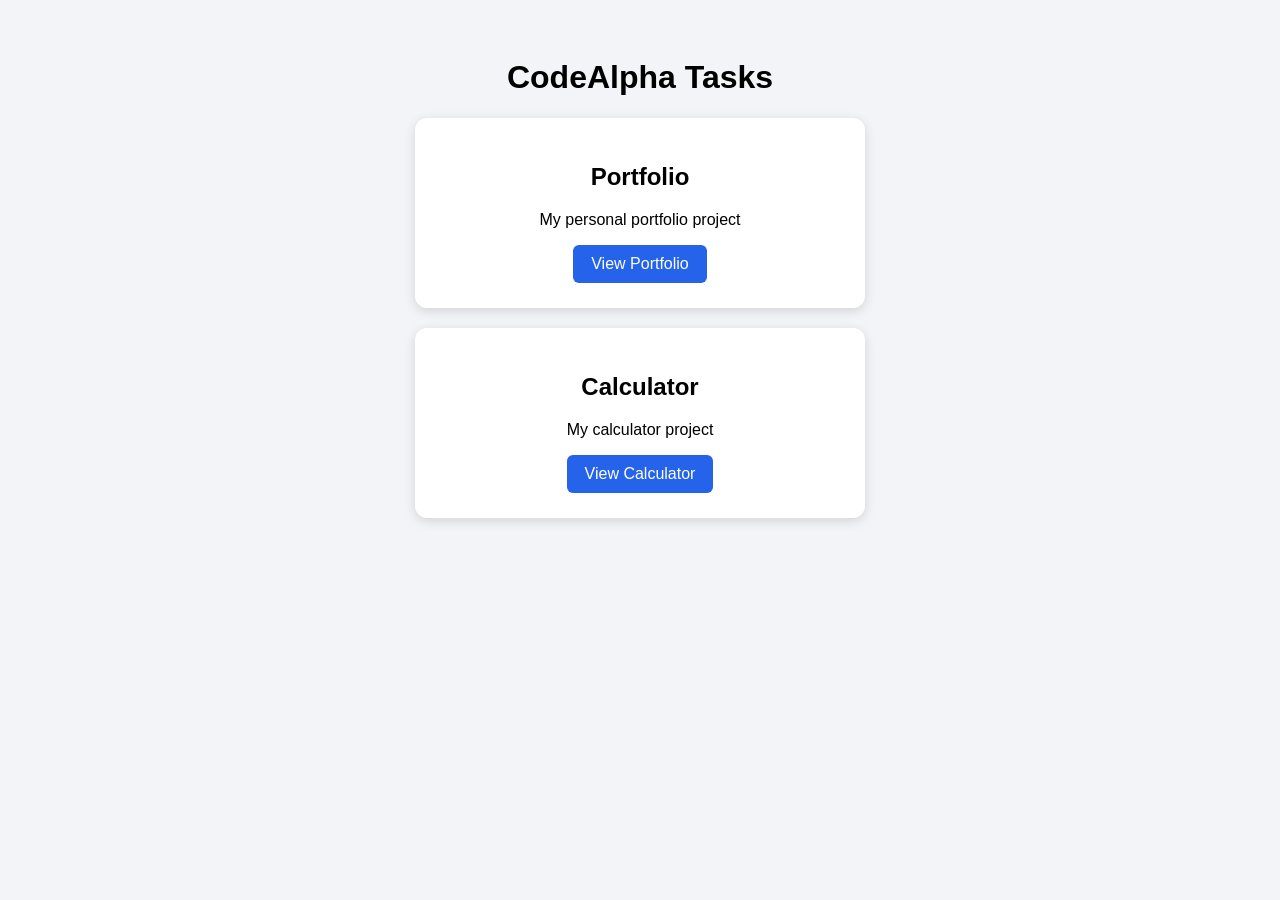
<file: index.html>
<!DOCTYPE html>
<html lang="en">
<head>
  <meta charset="UTF-8">
  <meta name="viewport" content="width=device-width, initial-scale=1.0">
  <title>CodeAlpha Tasks</title>
  <style>
    body {
      font-family: Arial, sans-serif;
      text-align: center;
      background: #f2f4f8;
      padding: 30px;
    }

    .card {
      background: white;
      max-width: 400px;
      margin: 20px auto;
      padding: 25px;
      border-radius: 12px;
      box-shadow: 0 3px 12px #0002;
    }

    a {
      display: inline-block;
      background: #2563eb;
      color: white;
      padding: 10px 18px;
      border-radius: 6px;
      text-decoration: none;
    }
  </style>
</head>
<body>
  <h1>CodeAlpha Tasks</h1>

  <div class="card">
    <h2>Portfolio</h2>
    <p>My personal portfolio project</p>
    <a href="./portfolio/">View Portfolio</a>
  </div>

  <div class="card">
  <h2>Calculator</h2>
  <p>My calculator project</p>
  <a href="./codealpha_Calculator/index.html">View Calculator</a>

  </div>
</body>
</html>
</file>
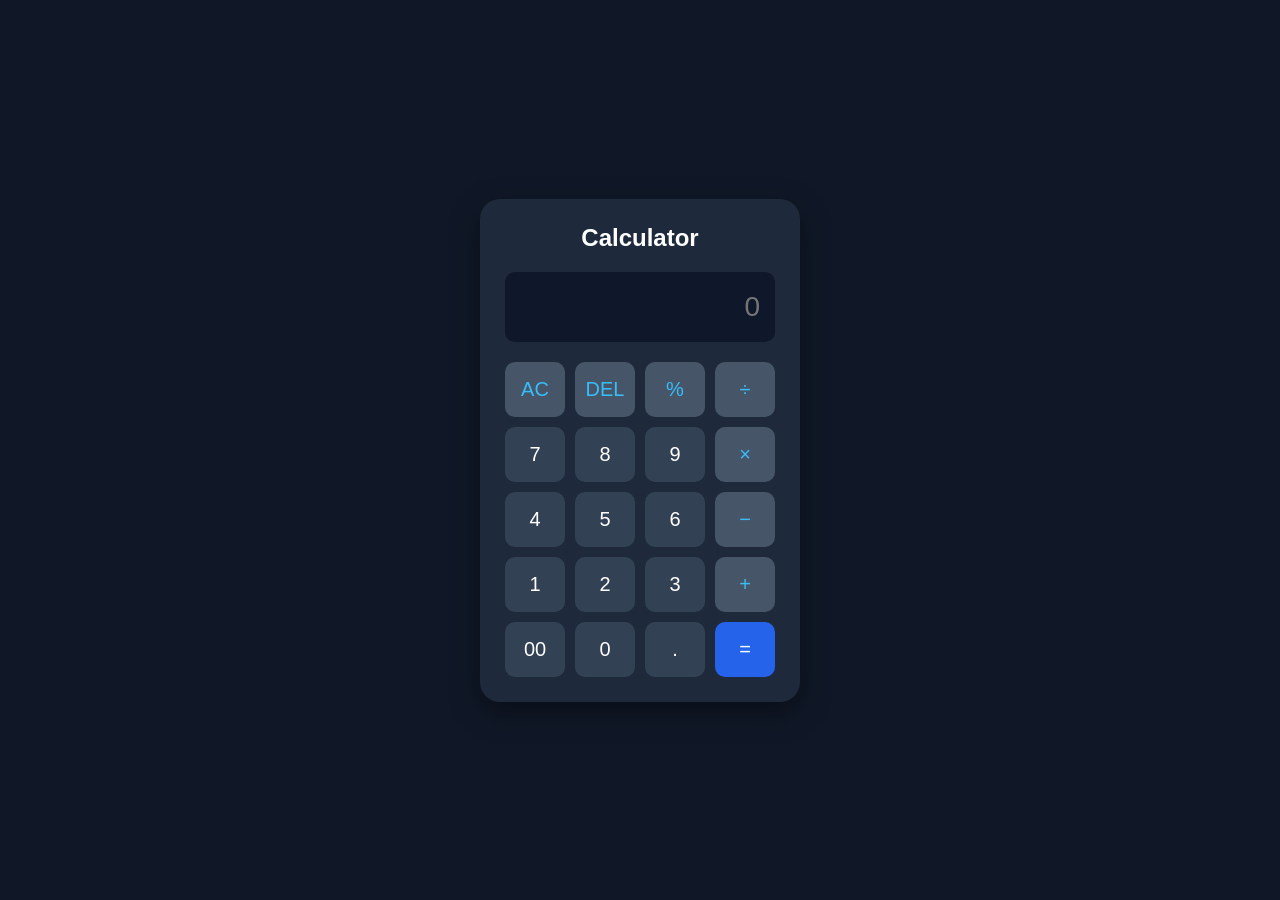
<file: codealpha_Calculater/index.html>
<!DOCTYPE html>
<html lang="en">
<head>
    <meta charset="UTF-8">
    <meta name="viewport" content="width=device-width, initial-scale=1.0">
    <title>CodeAlpha Calculator</title>
    <link rel="stylesheet" href="style.css">
</head>
<body>
    <div class="calculator">
        <h2>Calculator</h2>

        <input type="text" id="display" readonly placeholder="0">

        <div class="buttons">
            <button class="operator" onclick="clearDisplay()">AC</button>
            <button class="operator" onclick="deleteLast()">DEL</button>
            <button class="operator" onclick="appendValue('%')">%</button>
            <button class="operator" onclick="appendValue('/')">÷</button>

            <button onclick="appendValue('7')">7</button>
            <button onclick="appendValue('8')">8</button>
            <button onclick="appendValue('9')">9</button>
            <button class="operator" onclick="appendValue('*')">×</button>

            <button onclick="appendValue('4')">4</button>
            <button onclick="appendValue('5')">5</button>
            <button onclick="appendValue('6')">6</button>
            <button class="operator" onclick="appendValue('-')">−</button>

            <button onclick="appendValue('1')">1</button>
            <button onclick="appendValue('2')">2</button>
            <button onclick="appendValue('3')">3</button>
            <button class="operator" onclick="appendValue('+')">+</button>

            <button onclick="appendValue('00')">00</button>
            <button onclick="appendValue('0')">0</button>
            <button onclick="appendValue('.')">.</button>
            <button class="equal" onclick="calculate()">=</button>
        </div>
    </div>

    <script src="script.js"></script>
</body>
</html>
</file>
<file: codealpha_Calculater/style.css>
* {
    margin: 0;
    padding: 0;
    box-sizing: border-box;
    font-family: Arial, sans-serif;
}

body {
    min-height: 100vh;
    display: flex;
    justify-content: center;
    align-items: center;
    background: #101827;
}

.calculator {
    width: 320px;
    padding: 25px;
    background: #1e293b;
    border-radius: 20px;
    box-shadow: 0 10px 30px rgba(0, 0, 0, 0.4);
}

h2 {
    color: white;
    text-align: center;
    margin-bottom: 20px;
}

#display {
    width: 100%;
    height: 70px;
    margin-bottom: 20px;
    padding: 15px;
    border: none;
    border-radius: 10px;
    background: #0f172a;
    color: white;
    font-size: 28px;
    text-align: right;
    outline: none;
}

.buttons {
    display: grid;
    grid-template-columns: repeat(4, 1fr);
    gap: 10px;
}

button {
    height: 55px;
    border: none;
    border-radius: 10px;
    background: #334155;
    color: white;
    font-size: 20px;
    cursor: pointer;
    transition: 0.2s;
}

button:hover {
    background: #475569;
    transform: scale(1.04);
}

.operator {
    background: #475569;
    color: #38bdf8;
}

.operator:hover {
    background: #64748b;
}

.equal {
    background: #2563eb;
    color: white;
}

.equal:hover {
    background: #1d4ed8;
}
</file>
